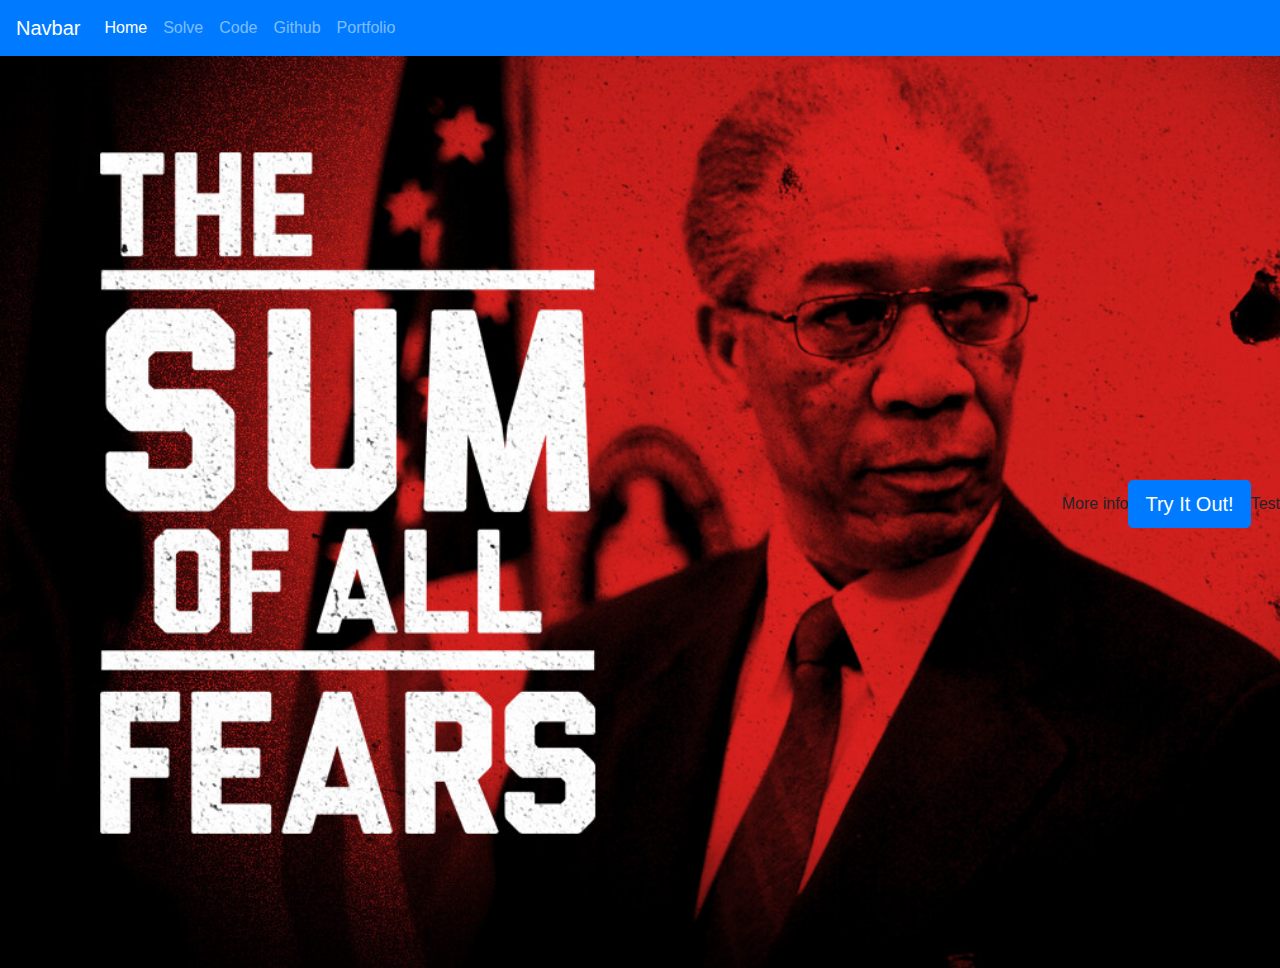
<file: index.html>
<!DOCTYPE html>
<html lang="en">
  <head>
    <title>Title</title>
    <!-- Required meta tags -->
    <meta charset="utf-8" />
    <meta
      name="viewport"
      content="width=device-width, initial-scale=1, shrink-to-fit=no"
    />

    <!-- Bootstrap CSS -->
    <link
      rel="stylesheet"
      href="https://stackpath.bootstrapcdn.com/bootstrap/4.3.1/css/bootstrap.min.css"
      integrity="sha384-ggOyR0iXCbMQv3Xipma34MD+dH/1fQ784/j6cY/iJTQUOhcWr7x9JvoRxT2MZw1T"
      crossorigin="anonymous"
    />
    <link rel="stylesheet" href="css/custom.css">
  </head>
  <body>
                <!-- Nav Bar -->
    <nav class="navbar navbar-expand-sm navbar-dark bg-primary">
        <a class="navbar-brand" href="#">Navbar</a>
        <button class="navbar-toggler d-lg-none" type="button" data-toggle="collapse" data-target="#collapsibleNavId" aria-controls="collapsibleNavId"
            aria-expanded="false" aria-label="Toggle navigation"></button>
        <div class="collapse navbar-collapse" id="collapsibleNavId">
            <ul class="navbar-nav mr-auto mt-2 mt-lg-0">
                <li class="nav-item active">
                    <a class="nav-link" href="index.html">Home <span class="sr-only">(current)</span></a>
                </li>
                <li class="nav-item">
                    <a class="nav-link" href="solve.html">Solve</a>
                </li>
                <li class="nav-item">
                    <a class="nav-link" href="code.html">Code</a>
                </li>
                <li class="nav-item" >
                    <a class="nav-link" target="_blank" href="https://github.com/ChristAren">Github</a>
                </li>
                <li class="nav-item">
                    <a class="nav-link" target="_blank" href="https://rensel-portfolio.netlify.app/">Portfolio</a>
                </li>
            </ul>
        </div>
    </nav>
                <!-- Nav Bar End -->

                <!-- Header -->
    <header class="img-fluid">
        <div class="container hero">
            <hr class="my-2">
            <p>More info</p>
            <p class="lead">
                <a class="btn btn-primary btn-lg" href="solve.html" role="button">Try It Out!</a>
            </p>
            <br><br><br><br><p>Test </p>
        </div>
    </header>
                <!-- Header End -->

    <!-- Optional JavaScript -->
    <!-- jQuery first, then Popper.js, then Bootstrap JS -->
    <script
      src="https://code.jquery.com/jquery-3.3.1.slim.min.js"
      integrity="sha384-q8i/X+965DzO0rT7abK41JStQIAqVgRVzpbzo5smXKp4YfRvH+8abtTE1Pi6jizo"
      crossorigin="anonymous"
    ></script>
    <script
      src="https://cdnjs.cloudflare.com/ajax/libs/popper.js/1.14.7/umd/popper.min.js"
      integrity="sha384-UO2eT0CpHqdSJQ6hJty5KVphtPhzWj9WO1clHTMGa3JDZwrnQq4sF86dIHNDz0W1"
      crossorigin="anonymous"
    ></script>
    <script
      src="https://stackpath.bootstrapcdn.com/bootstrap/4.3.1/js/bootstrap.min.js"
      integrity="sha384-JjSmVgyd0p3pXB1rRibZUAYoIIy6OrQ6VrjIEaFf/nJGzIxFDsf4x0xIM+B07jRM"
      crossorigin="anonymous"
    ></script>
    <script src="js/custom.js"></script>
  </body>
</html>
</file>
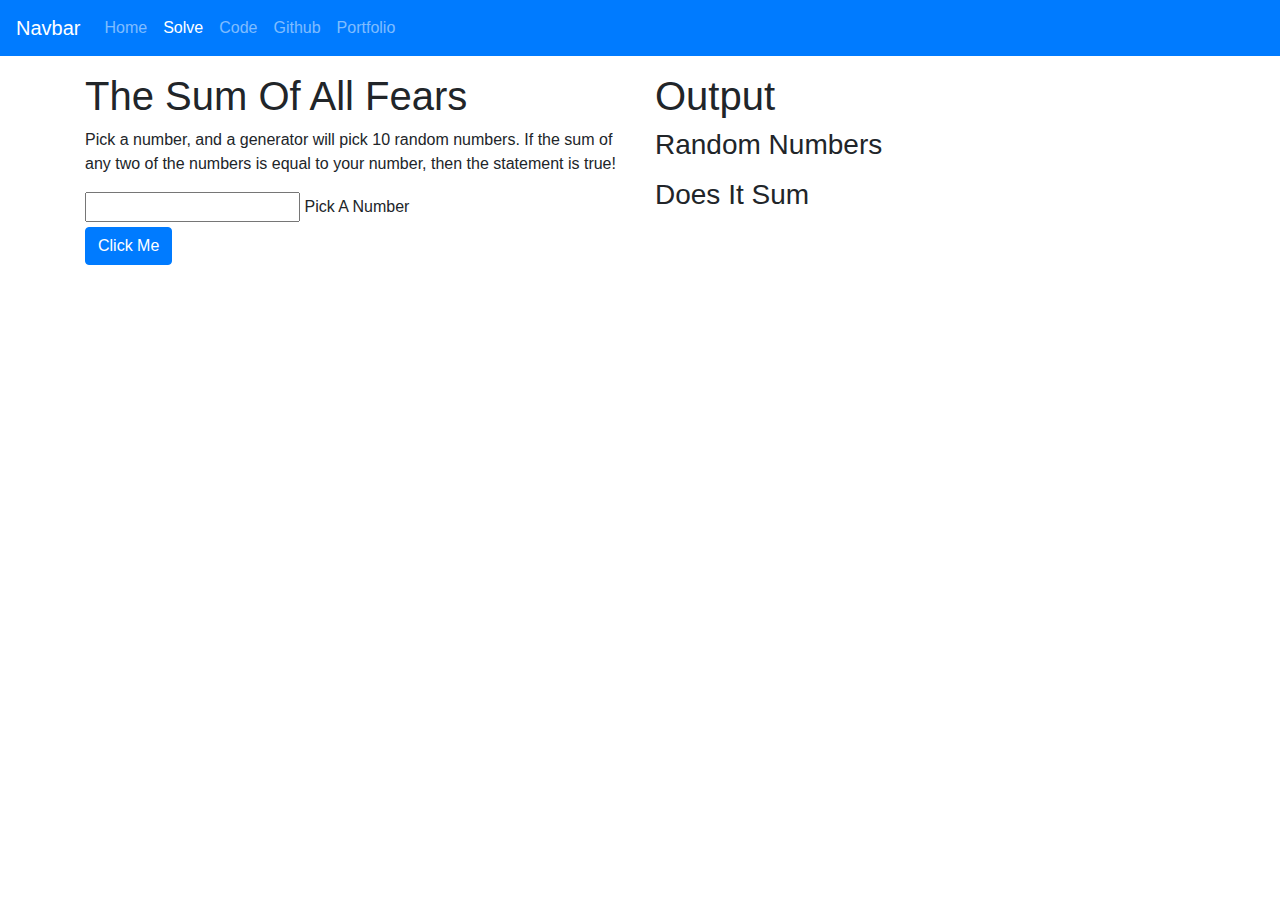
<file: solve.html>
<!DOCTYPE html>
<html lang="en">
  <head>
    <title>Title</title>
    <!-- Required meta tags -->
    <meta charset="utf-8" />
    <meta
      name="viewport"
      content="width=device-width, initial-scale=1, shrink-to-fit=no"
    />

    <!-- Bootstrap CSS -->
    <link
      rel="stylesheet"
      href="https://stackpath.bootstrapcdn.com/bootstrap/4.3.1/css/bootstrap.min.css"
      integrity="sha384-ggOyR0iXCbMQv3Xipma34MD+dH/1fQ784/j6cY/iJTQUOhcWr7x9JvoRxT2MZw1T"
      crossorigin="anonymous"
    />
    <link rel="stylesheet" href="css/custom.css">
  </head>
  <body>
                <!-- Nav Bar -->
    <nav class="navbar navbar-expand-sm navbar-dark bg-primary">
        <a class="navbar-brand" href="#">Navbar</a>
        <button class="navbar-toggler d-lg-none" type="button" data-toggle="collapse" data-target="#collapsibleNavId" aria-controls="collapsibleNavId"
            aria-expanded="false" aria-label="Toggle navigation"></button>
        <div class="collapse navbar-collapse" id="collapsibleNavId">
            <ul class="navbar-nav mr-auto mt-2 mt-lg-0">
                <li class="nav-item">
                    <a class="nav-link" href="index.html">Home <span class="sr-only">(current)</span></a>
                </li>
                <li class="nav-item active">
                    <a class="nav-link" href="solve.html">Solve</a>
                </li>
                <li class="nav-item">
                    <a class="nav-link" href="code.html">Code</a>
                </li>
                <li class="nav-item">
                    <a class="nav-link" target="_blank" href="https://github.com/ChristAren">Github</a>
                </li>
                <li class="nav-item">
                    <a class="nav-link" target="_blank" href="https://rensel-portfolio.netlify.app/">Portfolio</a>
                </li>
            </ul>
        </div>
    </nav>
                <!-- Nav Bar End -->

                <!-- Header -->
    <main class="container pt-3">
        <div class="row">
            <div class="col-md">
            <h1>The Sum Of All Fears</h1>
            <p>
                Pick a number, and a generator will pick 10 random numbers.
                If the sum of any two of the numbers is equal to your number, then
                the statement is true!
            </p>
            <input id="fearInput" type="number" />
            <label for="fearInput">Pick A Number</label>
            <br />
            <button id="btnSubmit" class="btn btn-primary">Click Me</button>
            </div>
            <div class="col-md">
            <h1>Output</h1>
            <h3>Random Numbers</h3>
            <p id="ranNums"></p>
            <h3>Does It Sum</h3>
            <p id="Sums"></p>
            </div>
        </div>
    </main>
                <!-- Header End -->

    <!-- Optional JavaScript -->
    <!-- jQuery first, then Popper.js, then Bootstrap JS -->
    <script
      src="https://code.jquery.com/jquery-3.3.1.slim.min.js"
      integrity="sha384-q8i/X+965DzO0rT7abK41JStQIAqVgRVzpbzo5smXKp4YfRvH+8abtTE1Pi6jizo"
      crossorigin="anonymous"
    ></script>
    <script
      src="https://cdnjs.cloudflare.com/ajax/libs/popper.js/1.14.7/umd/popper.min.js"
      integrity="sha384-UO2eT0CpHqdSJQ6hJty5KVphtPhzWj9WO1clHTMGa3JDZwrnQq4sF86dIHNDz0W1"
      crossorigin="anonymous"
    ></script>
    <script
      src="https://stackpath.bootstrapcdn.com/bootstrap/4.3.1/js/bootstrap.min.js"
      integrity="sha384-JjSmVgyd0p3pXB1rRibZUAYoIIy6OrQ6VrjIEaFf/nJGzIxFDsf4x0xIM+B07jRM"
      crossorigin="anonymous"
    ></script>
    <script src="js/custom.js"></script>
  </body>
</html>
</file>
<file: css/custom.css>
@media (min-width: 768px) {
    .hero {
        background-image: url("/img/MF-SumOfAllFears.jpg");
        background-repeat:  no-repeat;
        background-size: cover;
        background-position: fixed;
        margin: 0;
        overflow: hidden;
        padding: 10px 0;
        align-items: center;
        justify-content: center;
        display: flex;
        min-height: 57rem;
        max-width: 100%;
    }
}
</file>
